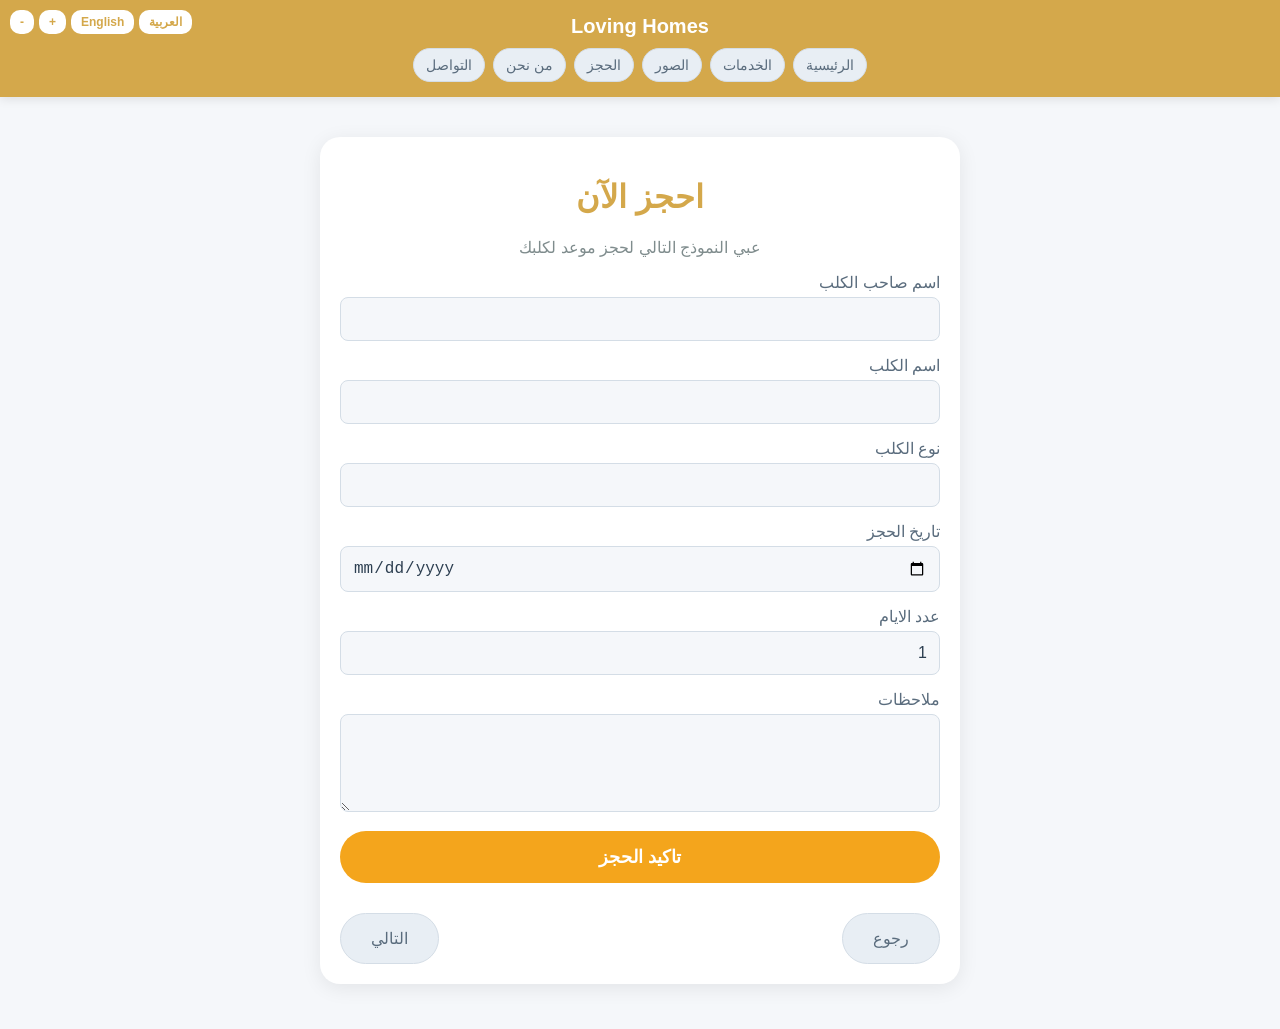
<file: pag4.html>
<!DOCTYPE html>
<html lang="ar" dir="rtl">
<head>
  <meta charset="UTF-8">
  <meta name="viewport" content="width=device-width, initial-scale=1.0">
  <title>الحجز - Loving Homes</title>
  <style>
    body { margin: 0; padding: 0; font-family: Tahoma, sans-serif; background: #f5f7fa; color: #2c3e50; }
    .top-bar { background: #d4a84b; padding: 15px; display: flex; justify-content: center; align-items: center; flex-direction: column; box-shadow: 0 2px 10px rgba(0,0,0,0.1); position: relative; }
    .top-controls { position: absolute; top: 10px; left: 10px; display: flex; gap: 5px; }
    .logo { font-size: 20px; color: #ffffff; font-weight: bold; margin-bottom: 10px; }
    .links { display: flex; gap: 8px; flex-wrap: wrap; justify-content: center; }
    .links a { color: #5a6c7d; text-decoration: none; padding: 8px 12px; background: #e8eef4; border-radius: 20px; border: 1px solid #d4dde6; font-size: 14px; }
    .font-btn { padding: 5px 10px; background: #ffffff; color: #d4a84b; border: none; border-radius: 10px; cursor: pointer; font-size: 12px; font-weight: bold; }
    .font-btn:hover { background: #f0f0f0; }
    .lang-btn { padding: 5px 10px; background: #ffffff; color: #d4a84b; border: none; border-radius: 10px; cursor: pointer; font-size: 12px; font-weight: bold; }
    .lang-btn:hover { background: #f0f0f0; }
    .menu-btn { display: none; padding: 8px 15px; background: #ffffff; color: #d4a84b; border: none; border-radius: 10px; cursor: pointer; font-size: 16px; font-weight: bold; }
    .mobile-menu { display: none; position: absolute; top: 100%; left: 0; right: 0; background: #d4a84b; padding: 10px; flex-direction: column; gap: 10px; }
    .mobile-menu a { color: #ffffff; text-decoration: none; padding: 12px; background: rgba(255,255,255,0.2); border-radius: 10px; text-align: center; }
    .container { max-width: 600px; margin: 40px auto; padding: 20px; background: #ffffff; border-radius: 20px; box-shadow: 0 4px 20px rgba(0,0,0,0.08); }
    h1 { text-align: center; color: #d4a84b; }
    p { text-align: center; color: #7f8c8d; }
    .form-group { margin-bottom: 15px; }
    .form-group label { display: block; margin-bottom: 5px; color: #5a6c7d; }
    .form-group input, .form-group textarea, .form-group select { width: 100%; padding: 12px; border-radius: 8px; border: 1px solid #d4dde6; background: #f5f7fa; color: #2c3e50; box-sizing: border-box; font-size: 16px; }
    .submit-btn { width: 100%; padding: 15px; background: #f4a51c; color: white; border: none; border-radius: 30px; font-size: 18px; font-weight: bold; cursor: pointer; }
    .nav-buttons { display: flex; justify-content: space-between; margin-top: 30px; }
    .nav-buttons a { padding: 15px 30px; background: #e8eef4; color: #5a6c7d; text-decoration: none; border-radius: 30px; border: 1px solid #d4dde6; }
    @media (max-width: 600px) { 
      .links { display: none; } 
      .menu-btn { display: block; }
      .mobile-menu.active { display: flex; }
      .top-bar { padding: 15px 10px; }
      .top-controls { top: 5px; left: 5px; gap: 3px; }
      .font-btn, .lang-btn { padding: 4px 8px; font-size: 11px; }
      .logo { font-size: 18px; }
      .container { margin: 20px 10px; padding: 15px; }
      .nav-buttons { flex-direction: column; gap: 10px; } 
      .nav-buttons a { text-align: center; }
      .submit-btn { padding: 12px 20px; font-size: 16px; }
    }
  </style>
</head>
<body>
  <div class="top-bar">
    <div class="top-controls">
      <button class="lang-btn" onclick="arabic()">العربية</button>
      <button class="lang-btn" onclick="english()">English</button>
      <button class="font-btn" onclick="increaseFont()">+</button>
      <button class="font-btn" onclick="decreaseFont()">-</button>
    </div>
    <div class="logo">Loving Homes</div>
    <button class="menu-btn" onclick="toggleMenu()">☰</button>
    <div class="mobile-menu" id="mobileMenu">
      <a href="index.html" data-ar="الرئيسية" data-en="Home">الرئيسية</a>
      <a href="pag2.html">الخدمات</a>
      <a href="pag3.html">الصور</a>
      <a href="pag4.html">الحجز</a>
      <a href="pag5.html">من نحن</a>
      <a href="pag6.html">التواصل</a>
    </div>
    <div class="links">
      <a href="index.html" data-ar="الرئيسية" data-en="Home">الرئيسية</a>
      <a href="pag2.html">الخدمات</a>
      <a href="pag3.html">الصور</a>
      <a href="pag4.html" class="active">الحجز</a>
      <a href="pag5.html">من نحن</a>
      <a href="pag6.html">التواصل</a>
    </div>
  </div>
  <div class="container" id="main-content">
    <h1 id="title">احجز الآن</h1>
    <p id="desc">عبي النموذج التالي لحجز موعد لكلبك</p>
    <form>
      <div class="form-group">
        <label id="label1">اسم صاحب الكلب</label>
        <input type="text" required>
      </div>
      <div class="form-group">
        <label id="label2">اسم الكلب</label>
        <input type="text" required>
      </div>
      <div class="form-group">
        <label id="label3">نوع الكلب</label>
        <input type="text">
      </div>
      <div class="form-group">
        <label id="label4">تاريخ الحجز</label>
        <input type="date" required>
      </div>
      <div class="form-group">
        <label id="label5">عدد الايام</label>
        <input type="number" min="1" value="1" required>
      </div>
      <div class="form-group">
        <label id="label6">ملاحظات</label>
        <textarea rows="4"></textarea>
      </div>
      <button type="submit" class="submit-btn" id="submit-btn">تاكيد الحجز</button>
    </form>
    <div class="nav-buttons">
      <a href="pag3.html" id="back">رجوع</a>
      <a href="pag5.html" id="next">التالي</a>
    </div>
  </div>
  <script>
    let size = 16;

    function toggleMenu() {
      document.getElementById("mobileMenu").classList.toggle("active");
    }

    function increaseFont() {
      size += 2;
      document.getElementById("main-content").style.fontSize = size + "px";
    }

    function decreaseFont() {
      if (size > 10) {
        size -= 2;
        document.getElementById("main-content").style.fontSize = size + "px";
      }
    }

    function arabic(){
      document.getElementById("title").innerHTML="احجز الآن";
      document.getElementById("desc").innerHTML="عبي النموذج التالي لحجز موعد لكلبك";
      document.getElementById("label1").innerHTML="اسم صاحب الكلب";
      document.getElementById("label2").innerHTML="اسم الكلب";
      document.getElementById("label3").innerHTML="نوع الكلب";
      document.getElementById("label4").innerHTML="تاريخ الحجز";
      document.getElementById("label5").innerHTML="عدد الايام";
      document.getElementById("label6").innerHTML="ملاحظات";
      document.getElementById("submit-btn").innerHTML="تاكيد الحجز";
      document.getElementById("back").innerHTML="رجوع";
      document.getElementById("next").innerHTML="التالي";
      document.body.dir="rtl";
    }

    function english(){
      document.getElementById("title").innerHTML="Book Now";
      document.getElementById("desc").innerHTML="Fill out the form to book an appointment for your dog";
      document.getElementById("label1").innerHTML="Owner's Name";
      document.getElementById("label2").innerHTML="Dog's Name";
      document.getElementById("label3").innerHTML="Dog Type";
      document.getElementById("label4").innerHTML="Booking Date";
      document.getElementById("label5").innerHTML="Number of Days";
      document.getElementById("label6").innerHTML="Notes";
      document.getElementById("submit-btn").innerHTML="Confirm Booking";
      document.getElementById("back").innerHTML="Back";
      document.getElementById("next").innerHTML="Next";
      document.body.dir="ltr";
    }
  </script>
</body>
</html>
</file>
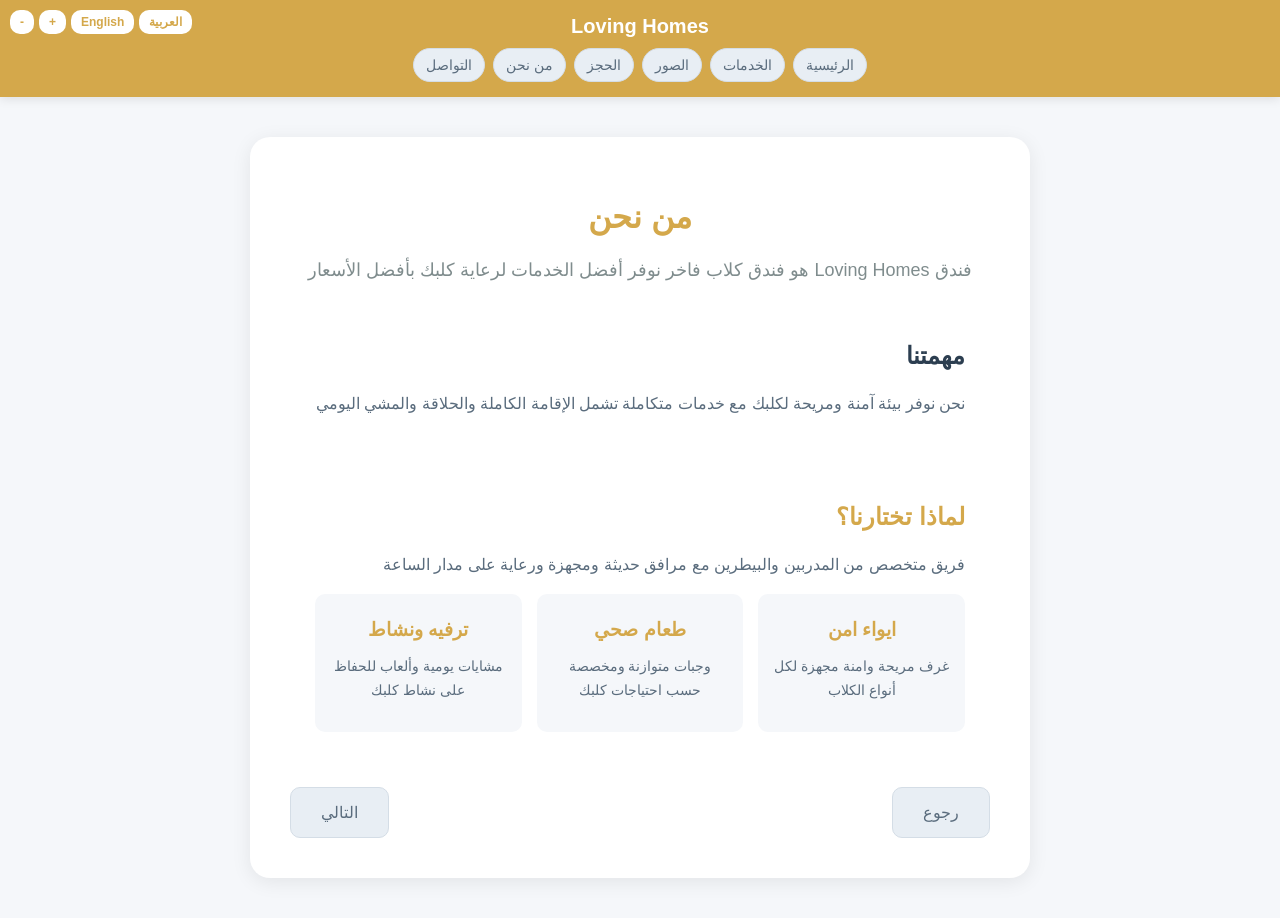
<file: pag5.html>
<!DOCTYPE html>
<html lang="ar" dir="rtl">
<head>
  <meta charset="UTF-8">
  <meta name="viewport" content="width=device-width, initial-scale=1.0">
  <title>من نحن - Loving Homes</title>
  <style>
    body { margin: 0; padding: 0; font-family: Tahoma, sans-serif; background: #f5f7fa; color: #2c3e50; }
    .top-bar { background: #d4a84b; padding: 15px; display: flex; justify-content: center; align-items: center; flex-direction: column; box-shadow: 0 2px 10px rgba(0,0,0,0.1); position: relative; }
    .top-controls { position: absolute; top: 10px; left: 10px; display: flex; gap: 5px; }
    .logo { font-size: 20px; color: #ffffff; font-weight: bold; margin-bottom: 10px; }
    .links { display: flex; gap: 8px; flex-wrap: wrap; justify-content: center; }
    .links a { color: #5a6c7d; text-decoration: none; padding: 8px 12px; background: #e8eef4; border-radius: 20px; border: 1px solid #d4dde6; font-size: 14px; }
    .font-btn { padding: 5px 10px; background: #ffffff; color: #d4a84b; border: none; border-radius: 10px; cursor: pointer; font-size: 12px; font-weight: bold; }
    .font-btn:hover { background: #f0f0f0; }
    .lang-btn { padding: 5px 10px; background: #ffffff; color: #d4a84b; border: none; border-radius: 10px; cursor: pointer; font-size: 12px; font-weight: bold; }
    .lang-btn:hover { background: #f0f0f0; }
    .menu-btn { display: none; padding: 8px 15px; background: #ffffff; color: #d4a84b; border: none; border-radius: 10px; cursor: pointer; font-size: 16px; font-weight: bold; }
    .mobile-menu { display: none; position: absolute; top: 100%; left: 0; right: 0; background: #d4a84b; padding: 10px; flex-direction: column; gap: 10px; }
    .mobile-menu a { color: #ffffff; text-decoration: none; padding: 12px; background: rgba(255,255,255,0.2); border-radius: 10px; text-align: center; }
    .container { max-width: 700px; margin: 40px auto; padding: 40px; background: #ffffff; border-radius: 20px; box-shadow: 0 4px 20px rgba(0,0,0,0.08); }
    h1 { text-align: center; color: #d4a84b; margin-bottom: 10px; }
    .intro { text-align: center; color: #7f8c8d; font-size: 18px; line-height: 1.8; margin-bottom: 30px; }
    .mission { padding: 25px; margin-bottom: 20px; }
    .mission h2 { color: #2c3e50; margin-top: 0; }
    .mission p { color: #5a6c7d; line-height: 1.7; }
    .why-us { padding: 25px; margin-bottom: 20px; }
    .why-us h2 { color: #d4a84b; margin-top: 0; }
    .why-us p { color: #5a6c7d; line-height: 1.7; }
    .features { display: flex; gap: 15px; margin-top: 15px; }
    .feature { flex: 1; text-align: center; padding: 15px; background: #f5f7fa; border-radius: 10px; }
    .feature h3 { color: #d4a84b; margin: 10px 0; }
    .feature p { font-size: 14px; color: #5a6c7d; }
    .nav-buttons { display: flex; justify-content: space-between; margin-top: 30px; }
    .nav-buttons a { padding: 15px 30px; background: #e8eef4; color: #5a6c7d; text-decoration: none; border-radius: 10px; border: 1px solid #d4dde6; }
    @media (max-width: 600px) { 
      .links { display: none; } 
      .menu-btn { display: block; }
      .mobile-menu.active { display: flex; }
      .top-bar { padding: 15px 10px; }
      .top-controls { top: 5px; left: 5px; gap: 3px; }
      .font-btn, .lang-btn { padding: 4px 8px; font-size: 11px; }
      .logo { font-size: 18px; }
      .container { margin: 20px 10px; padding: 20px 15px; }
      .nav-buttons { flex-direction: column; gap: 10px; } 
      .nav-buttons a { text-align: center; }
      .features { flex-direction: column; }
    }
  </style>
</head>
<body>
  <div class="top-bar">
    <div class="top-controls">
      <button class="lang-btn" onclick="arabic()">العربية</button>
      <button class="lang-btn" onclick="english()">English</button>
      <button class="font-btn" onclick="increaseFont()">+</button>
      <button class="font-btn" onclick="decreaseFont()">-</button>
    </div>
    <div class="logo">Loving Homes</div>
    <button class="menu-btn" onclick="toggleMenu()">☰</button>
    <div class="mobile-menu" id="mobileMenu">
      <a href="index.html" data-ar="الرئيسية" data-en="Home">الرئيسية</a>
      <a href="pag2.html">الخدمات</a>
      <a href="pag3.html">الصور</a>
      <a href="pag4.html">الحجز</a>
      <a href="pag5.html">من نحن</a>
      <a href="pag6.html">التواصل</a>
    </div>
    <div class="links">
      <a href="index.html" data-ar="الرئيسية" data-en="Home">الرئيسية</a>
      <a href="pag2.html">الخدمات</a>
      <a href="pag3.html">الصور</a>
      <a href="pag4.html">الحجز</a>
      <a href="pag5.html">من نحن</a>
      <a href="pag6.html">التواصل</a>
    </div>
  </div>
  <div class="container" id="main-content">
    <h1 id="title">من نحن</h1>
    <p class="intro" id="intro">فندق Loving Homes هو فندق كلاب فاخر نوفر أفضل الخدمات لرعاية كلبك بأفضل الأسعار</p>
    
    <div class="mission">
      <h2 id="mission-title">مهمتنا</h2>
      <p id="mission-desc">نحن نوفر بيئة آمنة ومريحة لكلبك مع خدمات متكاملة تشمل الإقامة الكاملة والحلاقة والمشي اليومي</p>
    </div>
    
    <div class="why-us">
      <h2 id="why-title">لماذا تختارنا؟</h2>
      <p id="why-desc">فريق متخصص من المدربين والبيطرين مع مرافق حديثة ومجهزة ورعاية على مدار الساعة</p>
      <div class="features">
        <div class="feature">
          <h3 id="f1-title">ايواء امن</h3>
          <p id="f1-desc">غرف مريحة وامنة مجهزة لكل أنواع الكلاب</p>
        </div>
        <div class="feature">
          <h3 id="f2-title">طعام صحي</h3>
          <p id="f2-desc">وجبات متوازنة ومخصصة حسب احتياجات كلبك</p>
        </div>
        <div class="feature">
          <h3 id="f3-title">ترفيه ونشاط</h3>
          <p id="f3-desc">مشايات يومية وألعاب للحفاظ على نشاط كلبك</p>
        </div>
      </div>
    </div>
    
    <div class="nav-buttons">
      <a href="pag4.html" id="back">رجوع</a>
      <a href="pag6.html" id="next">التالي</a>
    </div>
  </div>
  <script>
    let size = 16;

    function toggleMenu() {
      document.getElementById("mobileMenu").classList.toggle("active");
    }

    function increaseFont() {
      size += 2;
      document.getElementById("main-content").style.fontSize = size + "px";
    }

    function decreaseFont() {
      if (size > 10) {
        size -= 2;
        document.getElementById("main-content").style.fontSize = size + "px";
      }
    }

    function arabic(){
      document.getElementById("title").innerHTML="من نحن";
      document.getElementById("intro").innerHTML="فندق Loving Homes هو فندق كلاب فاخر نوفر أفضل الخدمات لرعاية كلبك بأفضل الأسعار";
      document.getElementById("mission-title").innerHTML="مهمتنا";
      document.getElementById("mission-desc").innerHTML="نحن نوفر بيئة آمنة ومريحة لكلبك مع خدمات متكاملة تشمل الإقامة الكاملة والحلاقة والمشي اليومي";
      document.getElementById("why-title").innerHTML="لماذا تختارنا؟";
      document.getElementById("why-desc").innerHTML="فريق متخصص من المدربين والبيطرين مع مرافق حديثة ومجهزة ورعاية على مدار الساعة";
      document.getElementById("f1-title").innerHTML="ايواء امن";
      document.getElementById("f1-desc").innerHTML="غرف مريحة وامنة مجهزة لكل أنواع الكلاب";
      document.getElementById("f2-title").innerHTML="طعام صحي";
      document.getElementById("f2-desc").innerHTML="وجبات متوازنة ومخصصة حسب احتياجات كلبك";
      document.getElementById("f3-title").innerHTML="ترفيه ونشاط";
      document.getElementById("f3-desc").innerHTML="مشايات يومية وألعاب للحفاظ على نشاط كلبك";
      document.getElementById("back").innerHTML="رجوع";
      document.getElementById("next").innerHTML="التالي";
      document.body.dir="rtl";
    }

    function english(){
      document.getElementById("title").innerHTML="About Us";
      document.getElementById("intro").innerHTML="Loving Homes Hotel is a luxury dog hotel providing the best services for your pet at the best prices";
      document.getElementById("mission-title").innerHTML="Our Mission";
      document.getElementById("mission-desc").innerHTML="We provide a safe and comfortable environment for your dog with integrated services including full accommodation, grooming, and daily walks";
      document.getElementById("why-title").innerHTML="Why Choose Us?";
      document.getElementById("why-desc").innerHTML="A specialized team of trainers and veterinarians with modern facilities and 24-hour care";
      document.getElementById("f1-title").innerHTML="Safe Boarding";
      document.getElementById("f1-desc").innerHTML="Comfortable and safe rooms equipped for all dog types";
      document.getElementById("f2-title").innerHTML="Healthy Food";
      document.getElementById("f2-desc").innerHTML="Balanced and customized meals according to your dog's needs";
      document.getElementById("f3-title").innerHTML="Entertainment";
      document.getElementById("f3-desc").innerHTML="Daily walks and games to keep your dog active";
      document.getElementById("back").innerHTML="Back";
      document.getElementById("next").innerHTML="Next";
      document.body.dir="ltr";
    }
  </script>
</body>
</html>
</file>
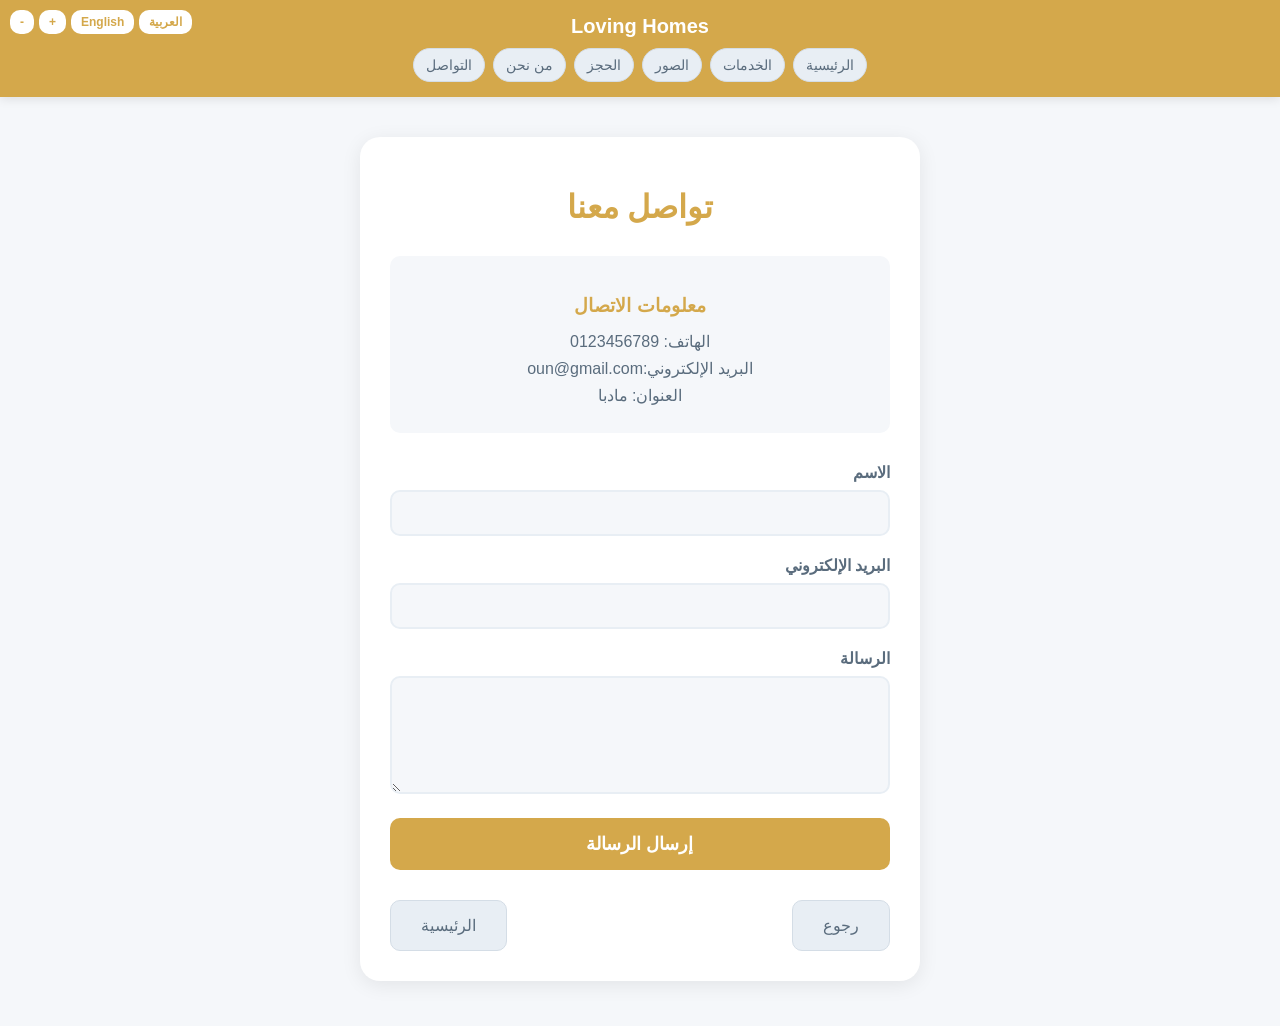
<file: pag6.html>
<!DOCTYPE html>
<html lang="ar" dir="rtl">
<head>
  <meta charset="UTF-8">
  <meta name="viewport" content="width=device-width, initial-scale=1.0">
  <title>التواصل - Loving Homes</title>
  <style>
    body { margin: 0; padding: 0; font-family: Tahoma, sans-serif; background: #f5f7fa; color: #2c3e50; }
    .top-bar { background: #d4a84b; padding: 15px; display: flex; justify-content: center; align-items: center; flex-direction: column; box-shadow: 0 2px 10px rgba(0,0,0,0.1); position: relative; }
    .top-controls { position: absolute; top: 10px; left: 10px; display: flex; gap: 5px; }
    .logo { font-size: 20px; color: #ffffff; font-weight: bold; margin-bottom: 10px; }
    .links { display: flex; gap: 8px; flex-wrap: wrap; justify-content: center; }
    .links a { color: #5a6c7d; text-decoration: none; padding: 8px 12px; background: #e8eef4; border-radius: 20px; border: 1px solid #d4dde6; font-size: 14px; }
    .font-btn { padding: 5px 10px; background: #ffffff; color: #d4a84b; border: none; border-radius: 10px; cursor: pointer; font-size: 12px; font-weight: bold; }
    .font-btn:hover { background: #f0f0f0; }
    .lang-btn { padding: 5px 10px; background: #ffffff; color: #d4a84b; border: none; border-radius: 10px; cursor: pointer; font-size: 12px; font-weight: bold; }
    .lang-btn:hover { background: #f0f0f0; }
    .menu-btn { display: none; padding: 8px 15px; background: #ffffff; color: #d4a84b; border: none; border-radius: 10px; cursor: pointer; font-size: 16px; font-weight: bold; }
    .mobile-menu { display: none; position: absolute; top: 100%; left: 0; right: 0; background: #d4a84b; padding: 10px; flex-direction: column; gap: 10px; }
    .mobile-menu a { color: #ffffff; text-decoration: none; padding: 12px; background: rgba(255,255,255,0.2); border-radius: 10px; text-align: center; }
    .container { max-width: 500px; margin: 40px auto; padding: 30px; background: #ffffff; border-radius: 20px; box-shadow: 0 4px 20px rgba(0,0,0,0.08); }
    h1 { text-align: center; color: #d4a84b; margin-bottom: 30px; }
    .contact-info { background: #f5f7fa; padding: 20px; border-radius: 10px; margin-bottom: 30px; text-align: center; }
    .contact-info h3 { color: #d4a84b; margin-bottom: 15px; }
    .contact-info p { margin: 8px 0; color: #5a6c7d; }
    .form-group { margin-bottom: 20px; }
    .form-group label { display: block; margin-bottom: 8px; color: #5a6c7d; font-weight: bold; }
    .form-group input, .form-group textarea { width: 100%; padding: 12px; border-radius: 10px; border: 2px solid #e8eef4; background: #f5f7fa; color: #2c3e50; box-sizing: border-box; font-size: 16px; }
    .form-group input:focus, .form-group textarea:focus { border-color: #d4a84b; outline: none; }
    .submit-btn { width: 100%; padding: 15px; background: #d4a84b; color: white; border: none; border-radius: 10px; font-size: 18px; font-weight: bold; cursor: pointer; }
    .nav-buttons { display: flex; justify-content: space-between; margin-top: 30px; }
    .nav-buttons a { padding: 15px 30px; background: #e8eef4; color: #5a6c7d; text-decoration: none; border-radius: 10px; border: 1px solid #d4dde6; }
    @media (max-width: 600px) { 
      .links { display: none; } 
      .menu-btn { display: block; }
      .mobile-menu.active { display: flex; }
      .top-bar { padding: 15px 10px; }
      .top-controls { top: 5px; left: 5px; gap: 3px; }
      .font-btn, .lang-btn { padding: 4px 8px; font-size: 11px; }
      .logo { font-size: 18px; }
      .container { margin: 20px 10px; padding: 20px 15px; }
      .nav-buttons { flex-direction: column; gap: 10px; } 
      .nav-buttons a { text-align: center; }
      .submit-btn { padding: 12px 20px; font-size: 16px; }
    }
  </style>
</head>
<body>
  <div class="top-bar">
    <div class="top-controls">
      <button class="lang-btn" onclick="arabic()">العربية</button>
      <button class="lang-btn" onclick="english()">English</button>
      <button class="font-btn" onclick="increaseFont()">+</button>
      <button class="font-btn" onclick="decreaseFont()">-</button>
    </div>
    <div class="logo">Loving Homes</div>
    <button class="menu-btn" onclick="toggleMenu()">☰</button>
    <div class="mobile-menu" id="mobileMenu">
      <a href="index.html" data-ar="الرئيسية" data-en="Home">الرئيسية</a>
      <a href="pag2.html">الخدمات</a>
      <a href="pag3.html">الصور</a>
      <a href="pag4.html">الحجز</a>
      <a href="pag5.html">من نحن</a>
      <a href="pag6.html">التواصل</a>
    </div>
    <div class="links">
      <a href="index.html" data-ar="الرئيسية" data-en="Home">الرئيسية</a>
      <a href="pag2.html">الخدمات</a>
      <a href="pag3.html">الصور</a>
      <a href="pag4.html">الحجز</a>
      <a href="pag5.html">من نحن</a>
      <a href="pag6.html">التواصل</a>
    </div>
  </div>
  <div class="container" id="main-content">
    <h1 id="title">تواصل معنا</h1>
    <div class="contact-info">
      <h3 id="contact-title">معلومات الاتصال</h3>
      <p>الهاتف: 0123456789</p>
      <p>البريد الإلكتروني:oun@gmail.com</p>
      <p>العنوان: مادبا</p>
    </div>
      <div>
    <form class="form-group">
        <label id="label1">الاسم</label>
        <input type="text" required>
      </div>
      <div class="form-group">
        <label id="label2">البريد الإلكتروني</label>
        <input type="email" required>
      </div>
      <div class="form-group">
        <label id="label3">الرسالة</label>
        <textarea rows="5" required></textarea>
      </div>
      <button type="submit" class="submit-btn" id="submit-btn">إرسال الرسالة</button>
    </form>
    <div class="nav-buttons">
      <a href="pag5.html" id="back">رجوع</a>
      <a href="pag1.html" id="home">الرئيسية</a>
    </div>
  </div>
  <script>
    let size = 16;

    function toggleMenu() {
      document.getElementById("mobileMenu").classList.toggle("active");
    }

    function increaseFont() {
      size += 2;
      document.getElementById("main-content").style.fontSize = size + "px";
    }

    function decreaseFont() {
      if (size > 10) {
        size -= 2;
        document.getElementById("main-content").style.fontSize = size + "px";
      }
    }

    function arabic(){
      document.getElementById("title").innerHTML="تواصل معنا";
      document.getElementById("contact-title").innerHTML="معلومات الاتصال";
      document.getElementById("label1").innerHTML="الاسم";
      document.getElementById("label2").innerHTML="البريد الإلكتروني";
      document.getElementById("label3").innerHTML="الرسالة";
      document.getElementById("submit-btn").innerHTML="إرسال الرسالة";
      document.getElementById("back").innerHTML="رجوع";
      document.getElementById("home").innerHTML="الرئيسية";
      document.body.dir="rtl";
    }

    function english(){
      document.getElementById("title").innerHTML="Contact Us";
      document.getElementById("contact-title").innerHTML="Contact Information";
      document.getElementById("label1").innerHTML="Name";
      document.getElementById("label2").innerHTML="Email";
      document.getElementById("label3").innerHTML="Message";
      document.getElementById("submit-btn").innerHTML="Send Message";
      document.getElementById("back").innerHTML="Back";
      document.getElementById("home").innerHTML="Home";
      document.body.dir="ltr";
    }
  </script>
</body>
</html>
</file>
